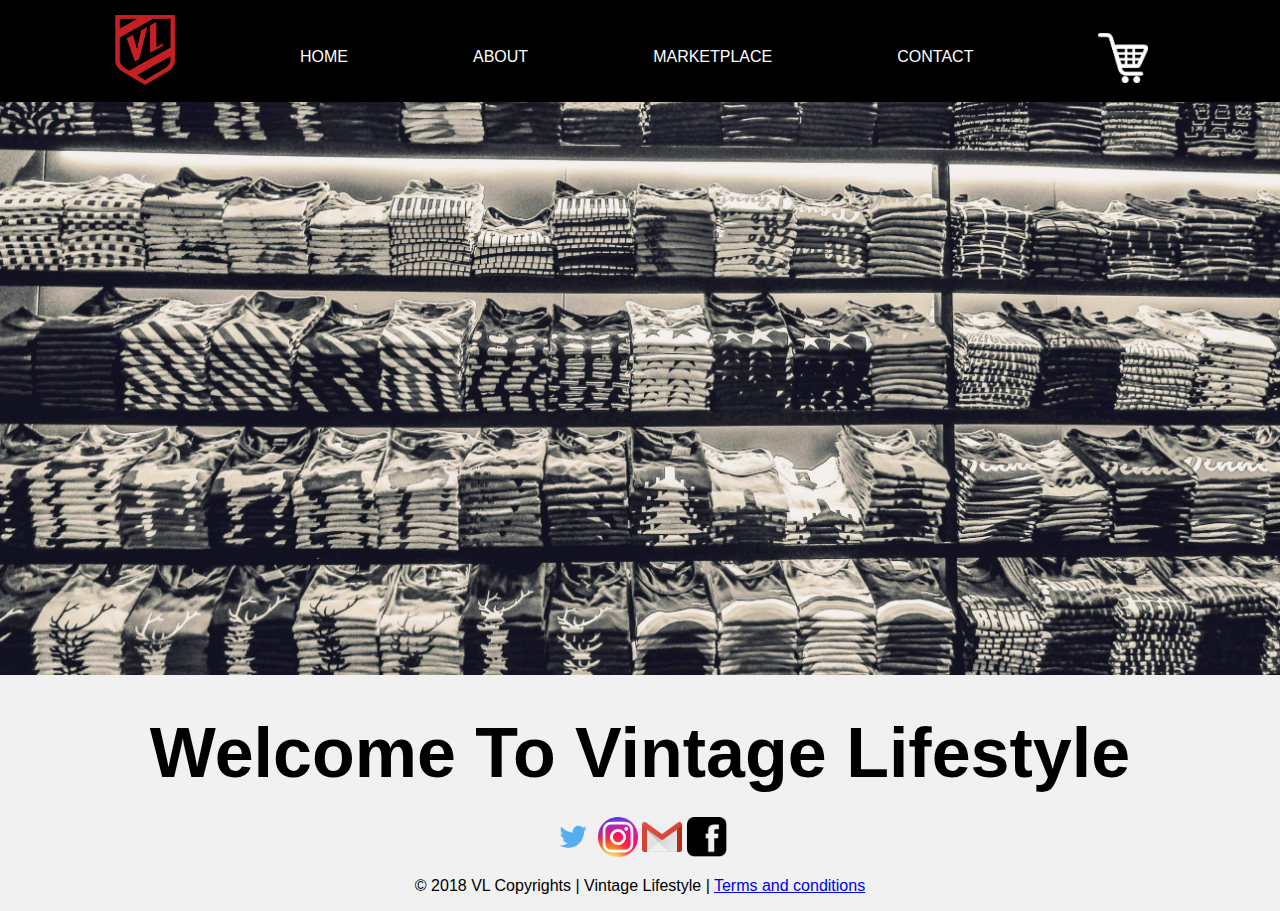
<file: index.html>
<!DOCTYPE html>
<html lang="en">
<head>
<title>Vintage Lifestyle</title>
<link rel="stylesheet" type="text/css" href="style.css">
<meta charset="utf-8">
<meta name="viewport" content="width=device-width, initial-scale=1">
<style>

</style>
</head>
<body>


<div class="topnav">
  <b href="#"><img src="vlLOGO.png" width="60" height="70"></b>
  <a href="index.html">HOME</a>
  <a href="aboutus.html">ABOUT</a>
  <a href="marketplace.html">MARKETPLACE</a>
  <a href="ContactUs.html">CONTACT</a>
  <p><a href="#"><img src="shopcart.png" width="50" height="50"></a></p>
</div>

<div class="content">
  <img src="clothing1.jpg"/>
</div>

<section>
<div class="vintage10">
 <H1>Welcome To Vintage Lifestyle</H1>
 </div>
</section>

<div class="footer">
 
 
   <a href="#"><img src="twitter.png" alt="Twitter" width="40" height="40"></a>
   <a href="#"><img src="instagram.png" alt="Instagram" width="40" height="40"></a>
   <a href="#"><img src="gmail.png" alt="Gmail" width="40" height="40"></a>
   <a href="#"><img src="facebook.png" alt="Facebook" width="40" height="40"></a> 
   <p>© 2018 VL Copyrights | Vintage Lifestyle | <a href="#">Terms and conditions</a></p>
</div>

</body>
</html>
</file>
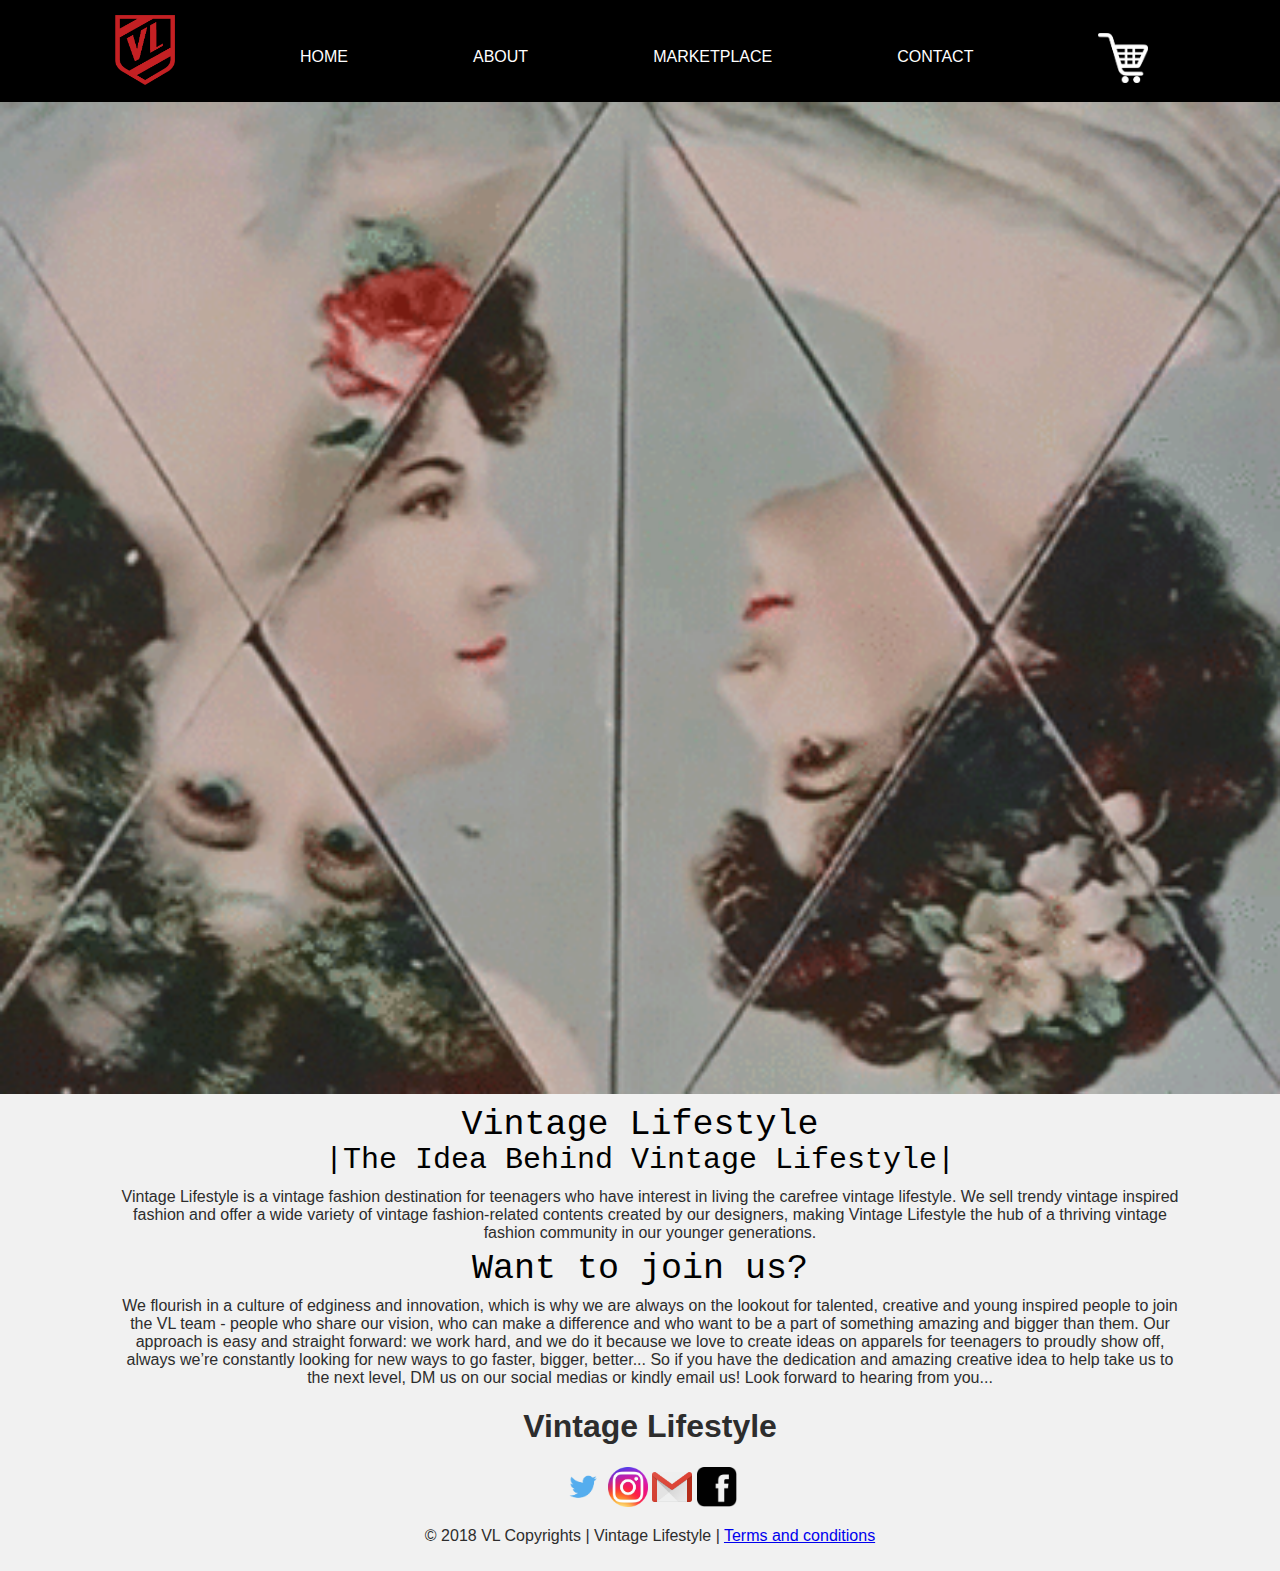
<file: aboutus.html>
<!DOCTYPE html>
<html lang="en">
<head>
<title>About Vintage Lifestyle</title>
<link rel="stylesheet" type="text/css" href="style.css">
<meta charset="utf-8">
<meta name="viewport" content="width=device-width, initial-scale=1">
<style>

</style>
</head>
<body>


<div class="topnav">
  <b href="#"><img src="vlLOGO.png" width="60" height="70"></b>
  <a href="index.html">HOME</a>
  <a href="aboutus.html">ABOUT</a>
  <a href="marketplace.html">MARKETPLACE</a>
  <a href="ContactUs.html">CONTACT</a>
  <p><a href="#"><img src="shopcart.png" width="50" height="50"></a></p>
</div>


<div class="content">
  <img src="vintagegif.gif"/>
</div>

<section>
<div class="vintage10">
 Vintage Lifestyle 
 </div>
 
 <div class="vintage11">
|The Idea Behind Vintage Lifestyle|
</div>


<div class="vintagearticle">
<article>
Vintage Lifestyle is a vintage fashion destination for teenagers who have interest in living the carefree vintage lifestyle. We sell trendy vintage inspired fashion and offer a wide variety of vintage fashion-related contents created by our designers, making Vintage Lifestyle the hub of a thriving vintage fashion community in our younger generations.
</article>
</div>

</section>


<section>

<div class="vintage12">
Want to join us?
</div>

<div class="vintagearticle2">
<article>
We flourish in a culture of edginess and innovation, which is why we are always on the lookout for talented, creative and young inspired people to join the  VL team - people who share our vision, who can make a difference and who want to be a part of something amazing and bigger than them.

Our approach is easy and straight forward: we work hard, and we do it because we love to create ideas on apparels for teenagers to proudly show off, always we’re constantly looking for new ways to go faster, bigger, better...

So if you have the dedication and amazing creative idea to help take us to the next level, DM us on our social medias or kindly email us! Look forward to hearing from you...
</article>




<div class="footer">
 
   <H1>Vintage Lifestyle</H1>
   <a href="#"><img src="twitter.png" alt="Twitter" width="40" height="40"></a>
   <a href="#"><img src="instagram.png" alt="Instagram" width="40" height="40"></a>
   <a href="#"><img src="gmail.png" alt="Gmail" width="40" height="40"></a>
   <a href="#"><img src="facebook.png" alt="Facebook" width="40" height="40"></a> 
   <p>© 2018 VL Copyrights | Vintage Lifestyle | <a href="#">Terms and conditions</a></p>
</div>

</body>
</html>
</file>
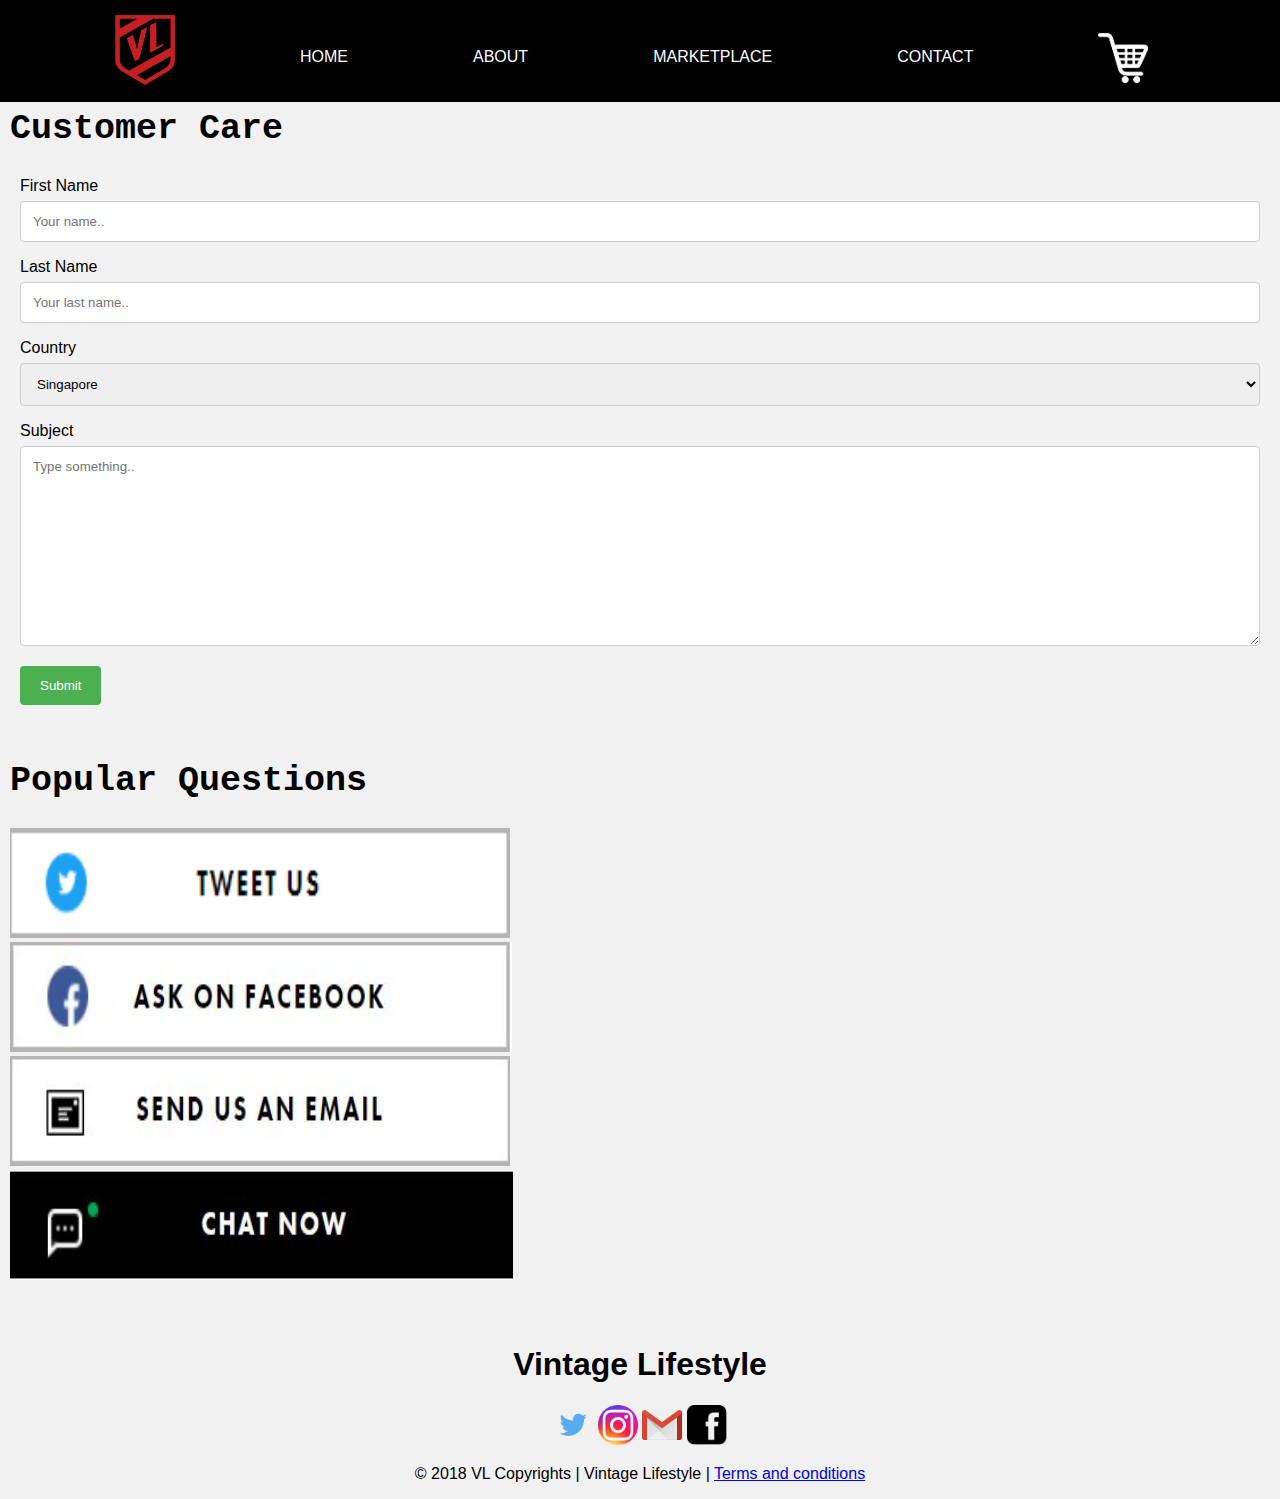
<file: ContactUs.html>
<!DOCTYPE html>
<html lang="en">
<head>
<title>Contact Vintage Lifestyle</title>
<link rel="stylesheet" type="text/css" href="style.css">
<meta charset="utf-8">
<meta name="viewport" content="width=device-width, initial-scale=1">
<style>

</style>
</head>
<body>


<div class="topnav">
  <b href="#"><img src="vlLOGO.png" width="60" height="70"></b>
  <a href="index.html">HOME</a>
  <a href="aboutus.html">ABOUT</a>
  <a href="marketplace.html">MARKETPLACE</a>
  <a href="ContactUs.html">CONTACT</a>
  <p><a href="#"><img src="shopcart.png" width="50" height="50"></a></p>
</div>

<div class="contentcontact">
  Customer Care
</div>

<div class="container">
  <form action="/action_page.php">
    <label for="fname">First Name</label>
    <input type="text" id="fname" name="firstname" placeholder="Your name..">

    <label for="lname">Last Name</label>
    <input type="text" id="lname" name="lastname" placeholder="Your last name..">

    <label for="country">Country</label>
    <select id="country" name="country">
      <option value="australia">Singapore</option>
      <option value="canada">UK</option>
      <option value="usa">USA</option>
    </select>

    <label for="subject">Subject</label>
    <textarea id="subject" name="subject" placeholder="Type something.." style="height:200px"></textarea>

    <input type="submit" value="Submit">
  </form>
</div>

<div class="popquestion">
 <h2>Popular Questions</h2>
   <a href="#"><img src="howtocontact.png" alt="twittercontact" width="500" height="110"></a>
   <a href="#"><img src="howtocontact2.JPG" alt="facebookcontact" width="502" height="110"></a>
   <a href="#"><img src="howtocontact3.JPG" alt="gmailcontact" width="500" height="110"></a>
   <a href="#"><img src="howtocontact4.JPG" alt="chatcontact" width="503" height="110"></a> 
  
</div>




<div class="footer">
 
   <H1>Vintage Lifestyle</H1>
   <a href="#"><img src="twitter.png" alt="Twitter" width="40" height="40"></a>
   <a href="#"><img src="instagram.png" alt="Instagram" width="40" height="40"></a>
   <a href="#"><img src="gmail.png" alt="Gmail" width="40" height="40"></a>
   <a href="#"><img src="facebook.png" alt="Facebook" width="40" height="40"></a> 
   <p>© 2018 VL Copyrights | Vintage Lifestyle | <a href="#">Terms and conditions</a></p>
</div>

</body>
</html>
</file>
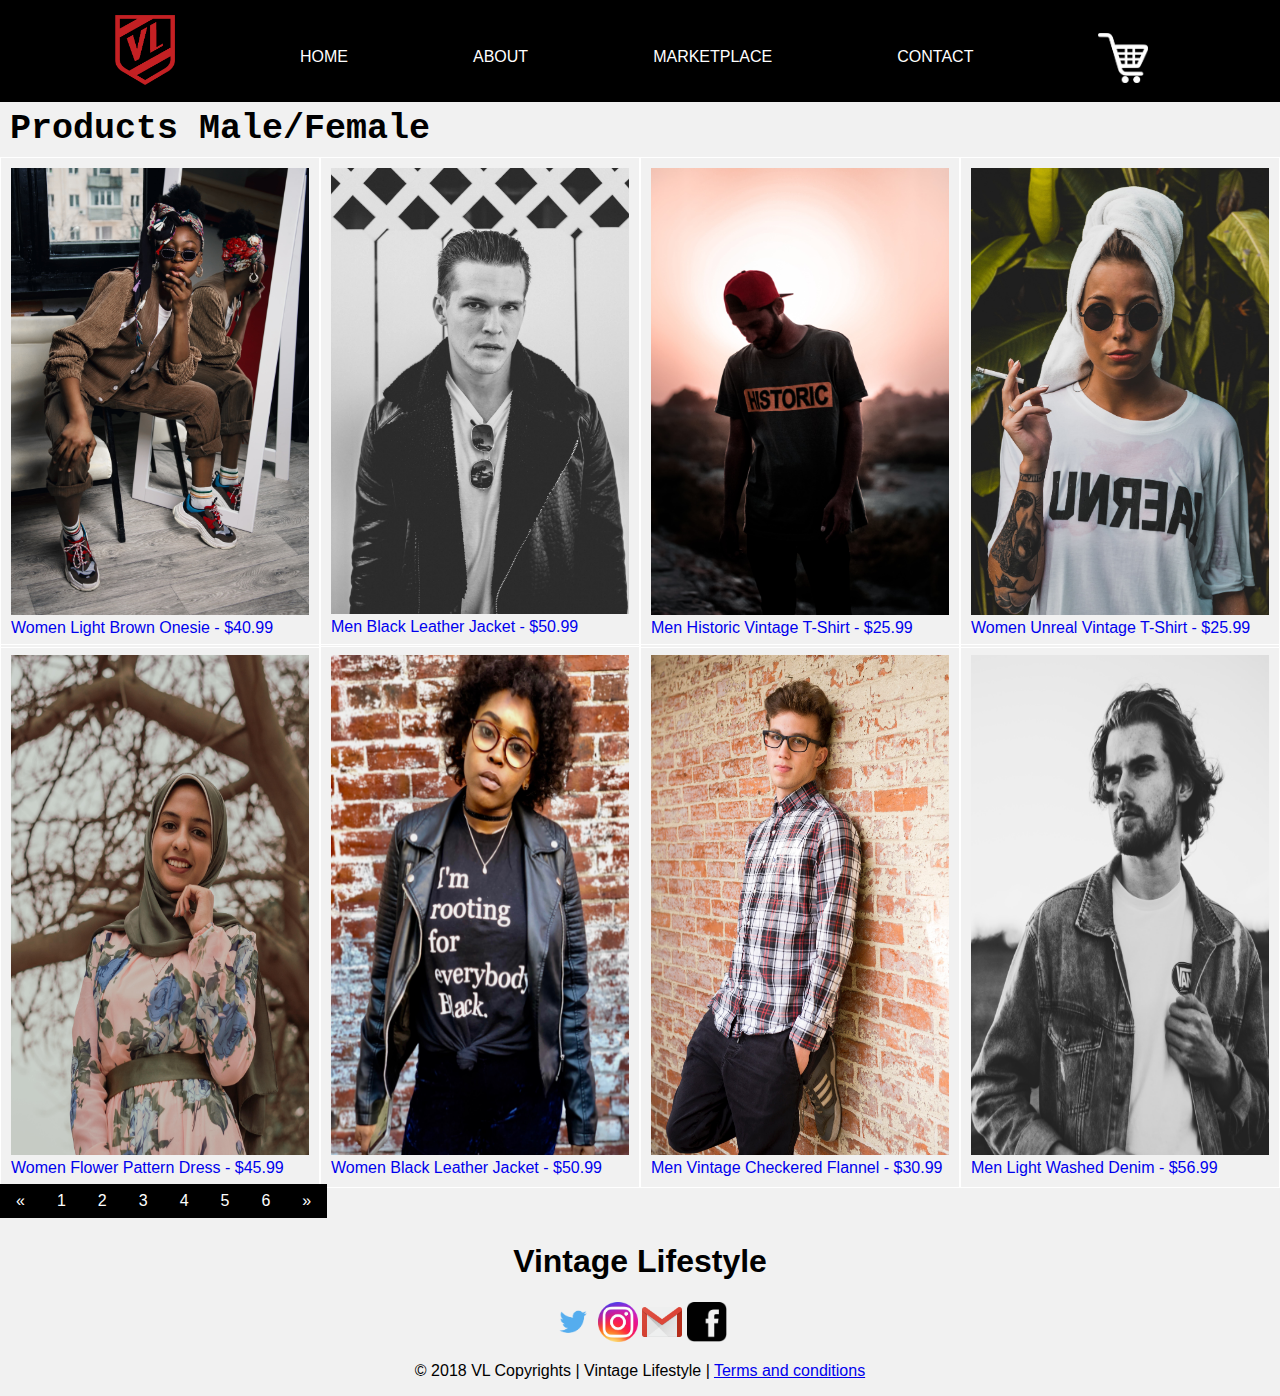
<file: marketplace.html>
<!DOCTYPE html>
<html lang="en">
<head>
<title>VL Marketplace</title>
<link rel="stylesheet" type="text/css" href="style.css">
<meta charset="utf-8">
<meta name="viewport" content="width=device-width, initial-scale=1">
<style>

</style>
</head>
<body>

<div class="topnav">
  <b href="#"><img src="vlLOGO.png" width="60" height="70"></b>
  <a href="index.html">HOME</a>
  <a href="aboutus.html">ABOUT</a>
  <a href="marketplace.html">MARKETPLACE</a>
  <a href="ContactUs.html">CONTACT</a>
  <p><a href="#"><img src="shopcart.png" width="50" height="50"></a></p>
</div>


<div class="contentcontact">
  Products Male/Female
</div>

<section class="product">
<div class="column col4"><a href="#"><img width="100%" height="100%" src="model1.jpg"/>Women Light Brown Onesie - $40.99</a></div>
<div class="column col4"><a href="#"><img width="100%" height="100%" src="model2.jpg"/>Men Black Leather Jacket - $50.99</a></div>
<div class="column col4"><a href="#"><img width="100%" height="100%" src="model3.jpg"/>Men Historic Vintage T-Shirt - $25.99</a></div>
<div class="column col4"><a href="#"><img width="100%" height="100%" src="model4.jpg"/>Women Unreal Vintage T-Shirt - $25.99</a></div>
</section>

<section class="product">
<div class="column col4"><a href="#"><img width="100%" height="500px" src="model5.jpg"/>Women Flower Pattern Dress - $45.99</a></div>
<div class="column col4"><a href="#"><img width="100%" height="500px" src="model6.jpg"/>Women Black Leather Jacket - $50.99</a></div>
<div class="column col4"><a href="#"><img width="100%" height="500px" src="model7.jpg"/>Men Vintage Checkered Flannel - $30.99</a></div>
<div class="column col4"><a href="#"><img width="100%" height="500px" src="model8.jpg"/>Men Light Washed Denim - $56.99</a></div>
</section>



<div class="pagination">
  <a href="#">&laquo;</a>
  <a href="#">1</a>
  <a href="#">2</a>
  <a href="#">3</a>
  <a href="#">4</a>
  <a href="#">5</a>
  <a href="#">6</a>
  <a href="#">&raquo;</a>
</div>



<div class="footer">
 
   <H1>Vintage Lifestyle</H1>
   <a href="#"><img src="twitter.png" alt="Twitter" width="40" height="40"></a>
   <a href="#"><img src="instagram.png" alt="Instagram" width="40" height="40"></a>
   <a href="#"><img src="gmail.png" alt="Gmail" width="40" height="40"></a>
   <a href="#"><img src="facebook.png" alt="Facebook" width="40" height="40"></a> 
   <p>© 2018 VL Copyrights | Vintage Lifestyle | <a href="#">Terms and conditions</a></p>
</div>

</body>
</html>
</file>
<file: style.css>
/* this is for..... */
* {
    box-sizing: border-box;
    font-family: Bookman, Helvetica, sans-serif;
}


body {
  margin: 0 auto;
  font-family: Bookman, Helvetica, sans-serif;
  background-color: #f1f1f1;
 
}

.topnav {
    overflow: hidden;
    background-color:rgb(0, 0, 0);
}

.topnav a {
    float: left;
    display: block;
    color: white;
    text-align: center;
    padding-left: 125px;
	padding-top: 48px;
    text-decoration: none;
}

.topnav b {  
    float: left;
    display: block;
    color: white;
    text-align: center;
    padding-left: 115px;
	padding-top: 15px;
    text-decoration: none;
 
 }
 
 .topnav p {  
    
    color: white;
    text-align: center;
	margin: 0  auto;
	padding: 0px;
    text-decoration: none;
	position: relative;
    bottom: 15px;
	

	}

.topnav a:hover {
    background-color: black;
    color: red;
	}
.content{
     padding-left: 0px;
	 padding-bottom: 10px;
	 width: 100%;
	 height:80%;
	 }
	 
.content img{
    width: 100%;
	height: 120%;
	}
.contentcontact{
	font-weight: bold;
	font-family: 'Courier', cursive;
	font-size: 35px;
	line-height: 35px;
	padding: 10px;
}

.product a{ 
	text-decoration: none;
	
}

.product a:hover{ 
	color: red;
	
}
	

 
.vintage10{
     text-align: center;
	 font-family: 'Courier', cursive;
	 font-size: 35px;
	 line-height: 35px;
	 }
	 
.vintage11{
     text-align: center;
	 font-family: 'Courier', cursive;
	 font-size: 30px;
	 line-height: 35px;
	 }

.vintagearticle{
	padding: 10px;
	padding-left: 120px;
	padding-right: 100px;
	text-align: center;
	color: #2d2d2d;
	
}

.vintage12{
     text-align: center;
	 font-family: 'Courier', cursive;
	 font-size: 35px;
	 line-height: 35px;
}

.vintagearticle2{
	padding: 10px;
	padding-left: 120px;
	padding-right: 100px;
	text-align: center;
	color: #2d2d2d;
}

.footer {
    background-color: #f1f1f1;
    max-width: 980px;
    text-align: center;
    margin: auto;
	clear: both;	
}

input[type=text], select, textarea {
    width: 100%;
    padding: 12px;
    border: 1px solid #ccc;
    border-radius: 4px;
    box-sizing: border-box;
    margin-top: 6px;
    margin-bottom: 16px;
    resize: vertical;
}

input[type=submit] {
    background-color: #4CAF50;
    color: white;
    padding: 12px 20px;
    border: none;
    border-radius: 4px;
    cursor: pointer;
}

input[type=submit]:hover {
    background-color: #45a049;
}

.container {
    border-radius: 5px;
    background-color: #f2f2f2;
    padding: 20px;
}

.popquestion{
	width: 1000px;
	height: 600px;
	padding: 10px;
}

.questionidea{
	width: 950px;
	height: 950px;
}

.popquestion h2{
	font-weight: bold;
	font-family: 'Courier', cursive;
	font-size: 35px;
	line-height: 35px;

}
section{
	width: 100%;
	min-height: 50px;
    clear: both;
	display: table;
}

.column{
	float: left;
    min-height: 50px;
	margin-bottom: -4px;
	border: 1px solid white	;
	padding: 10px;
}

.col2{width: 50%;}
.col3{width: 33.3333%;}
.col32{width: 66.66%;}
.col4{width: 25%;}
.col43{width: 75%;}
.col5{width: 20%;}
.col54{width: 80%;}

.pagination {
    display: inline-block;
	background-color: black;
}

.pagination a {
    color: white;
    float: left;
    padding: 8px 16px;
    text-decoration: none;
	
}





@media screen and {max-width: 600px) {

nav a{
 display: block;
 }
 
 nav{
 width: 100%;
 }

}
</file>
